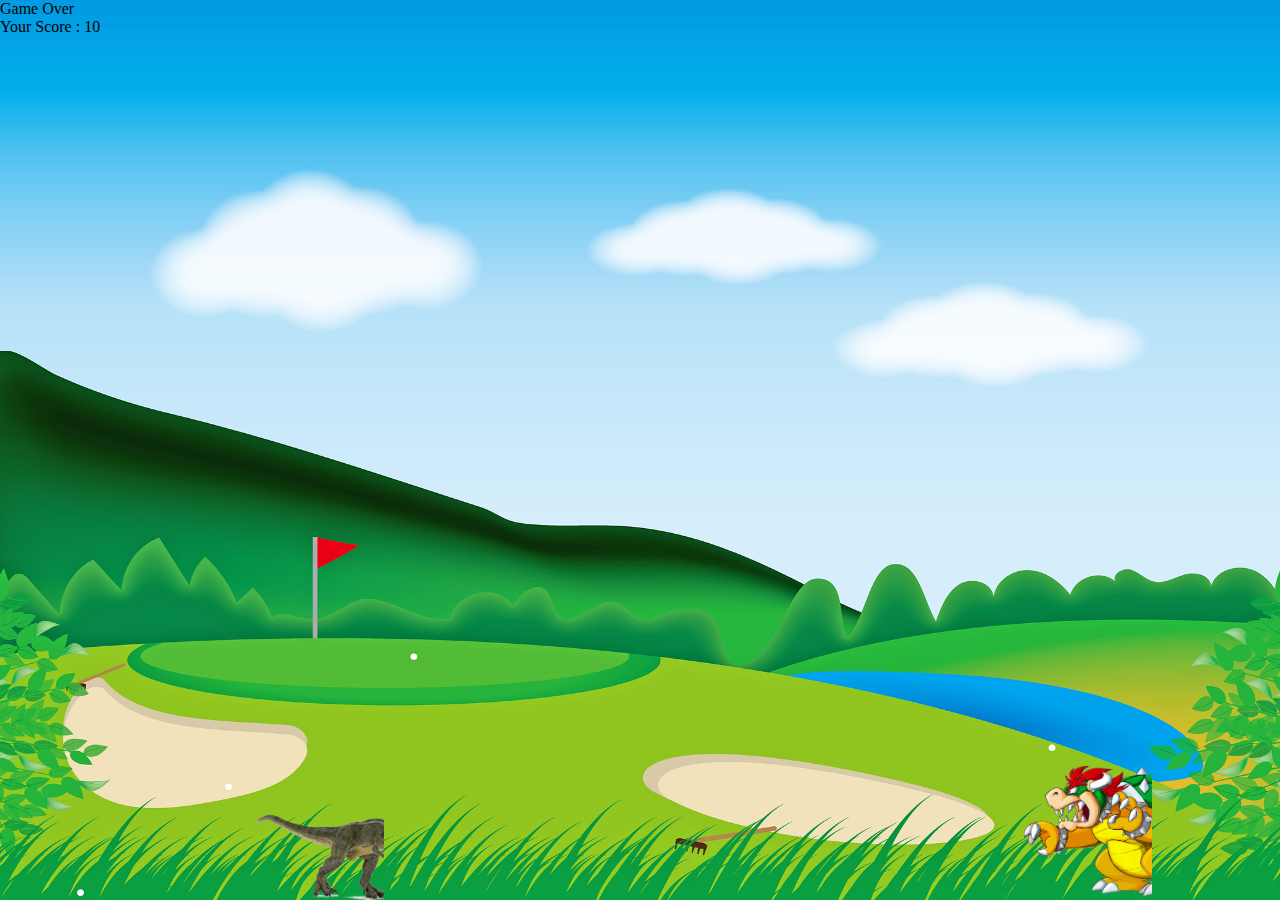
<file: Action Game/index.html>
<!DOCTYPE html>
<html lang="en">
<head>
    <meta charset="UTF-8">
    <meta name="viewport" content="width=device-width, initial-scale=1.0">
    <title>Dragon Game</title>
    <link rel="stylesheet" href="style.css">
    <script src="script.js"></script>
</head>
<body>
    <div class="gameContainer">
        <div class="gameOver">Game Over</div>
        <div class="dino"></div>
        <div id="scoreCont"></div>
        <div class="obstacle obstacleAni"></div>
    </div>
</body>
</html>
</file>
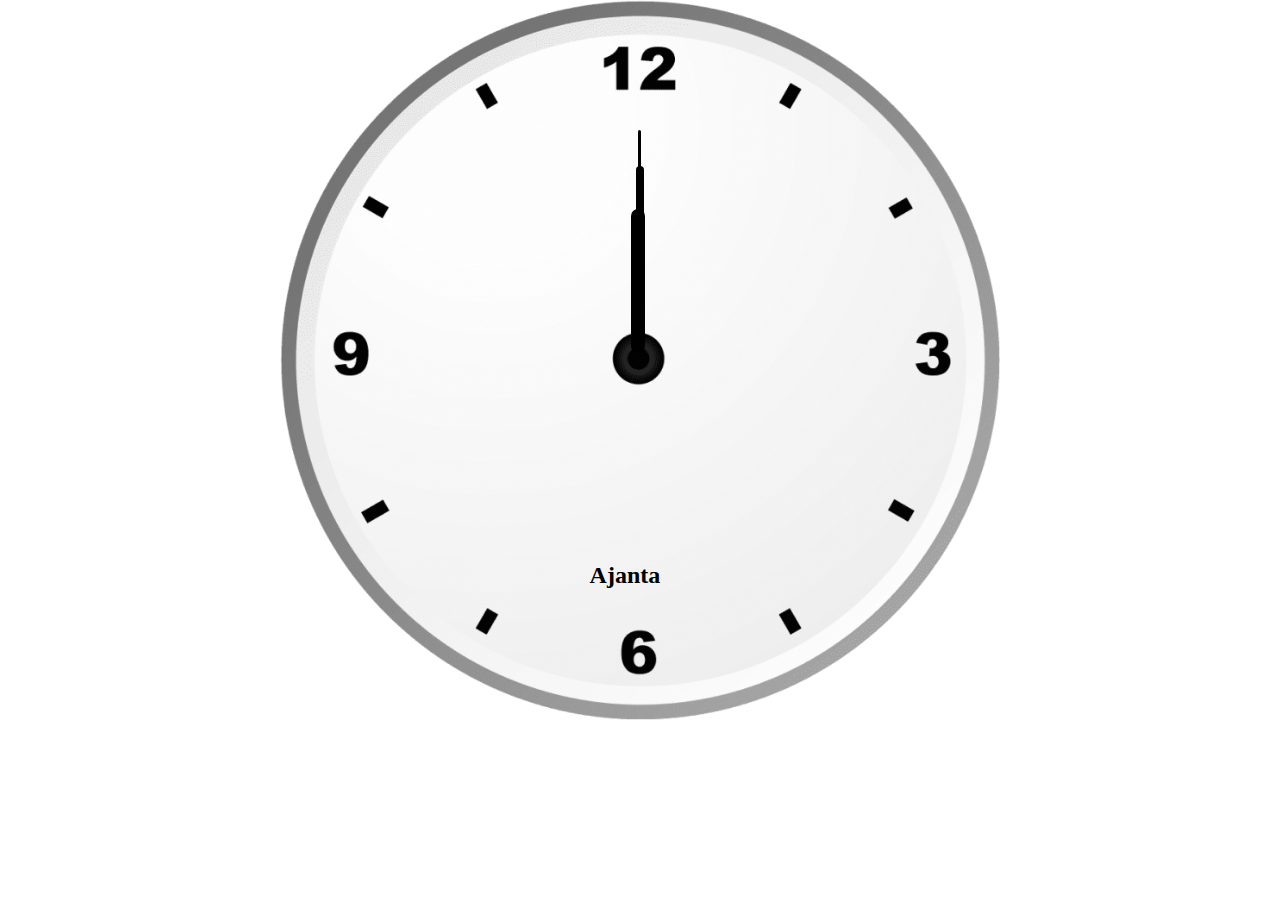
<file: AnalogClock/index.html>
<!DOCTYPE html>
<html lang="en">
<head>
    <meta charset="UTF-8">
    <meta name="viewport" content="width=device-width, initial-scale=1.0">
    <title>Analog Clock</title>
    <link rel="stylesheet" href="index.css">
    <script src="index.js"></script>
</head>
<body>
    <div id="clockContainer">
        <div id="hour"></div>
        <div id="minute"></div>
        <div id="second"></div>
        <div id="text"><b>Ajanta</b></div>
    </div>
</body>
</html>
</file>
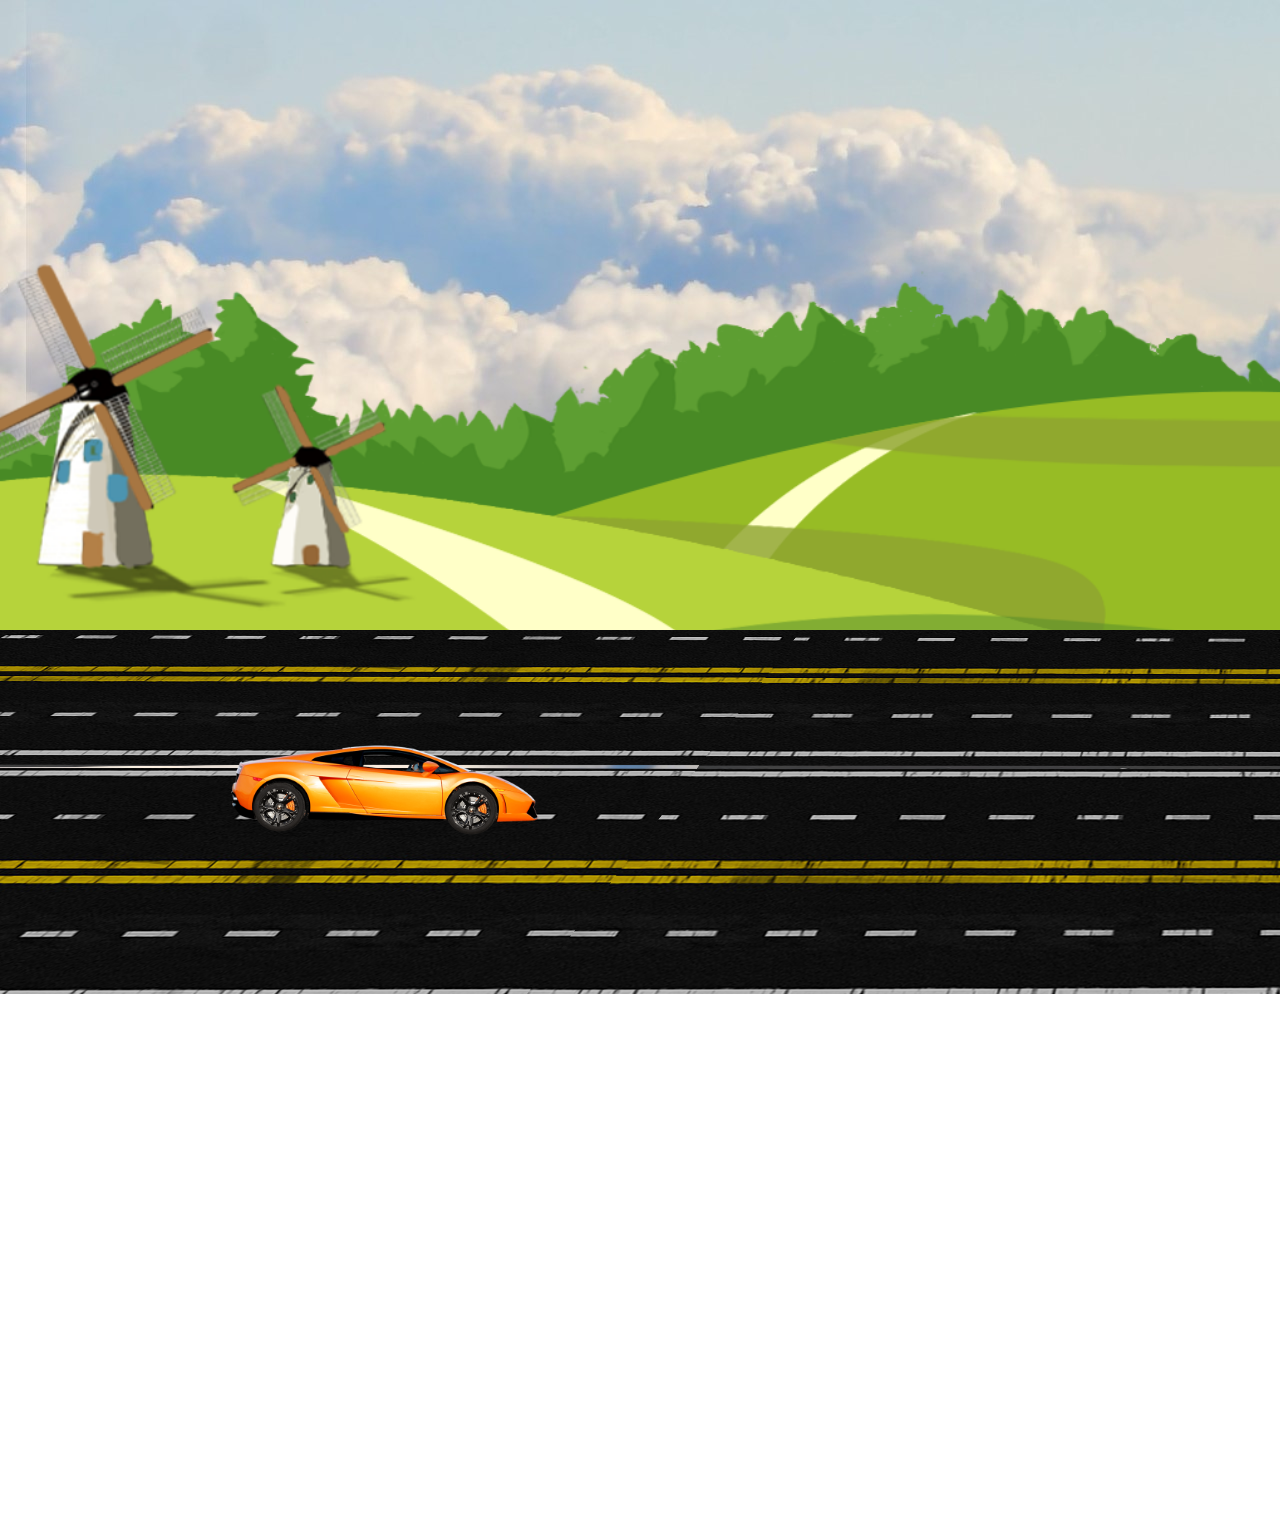
<file: CarAnimation/index.html>
<!DOCTYPE html>
<html lang="en">
<head>
    <meta charset="UTF-8">
    <meta name="viewport" content="width=device-width, initial-scale=1.0">
    <title>Car Animation</title>
    <link rel="stylesheet" href="style.css">
    <script src="script.js"></script>
</head>
<body>
    <div class="container">
        <div class="sky">
            <div class="trees"></div>
            <div class="track"></div>
            <div class="car">
                <div class="wheel1">
                    <img src="car_wheel_left.png">
                </div>
                <div class="wheel2">
                    <img src="car_wheel_left.png">
                </div>
            </div>
        </div>
    </div>
    
</body>
</html>
</file>
<file: Action Game/style.css>
*{
    margin:0;
    padding:0
}
body{
    background-color:red;
    overflow:hidden;
}
.gameContainer{
    background-image:url(bg.png);
    width:100%;
    height:100vh;
    background-size:100% 100vh;
    position:relative;
    background-repeat:no-repeat;
}
.dino{
    background-image:url(dino.png);
    background-repeat:no-repeat;
    height:10%;
    width:10%;
    background-size:cover;
    position:absolute;
    bottom:0;
    left:20%;
}
.obstacle{
    background-image:url(dragon.png);
    background-size:cover;
    height:15%;
    width:10%;
    position:absolute;
    bottom:0;
    right:10%;
}
.gameOver{
    visibility:invisible;
}
.animatedino{
    animation:dino 0.6s linear;
}
.obstacleAni{
    animation:obstacleAni 3s linear infinite;
}
@keyframes dino{
    0%{
        bottom:0;
    }
    50%{
        bottom:30%;
    }
    100%{
        bottom:0%;
    }
}
@keyframes obstacleAni{
    0%{
        left:100vw;
    }
    100%{
        left:-10vw;
    }
}
</file>
<file: AnalogClock/index.css>
*{
    margin:0;
    padding:0;
}
#clockContainer{
    position:relative;
    background-image: url(clock.png);
    height:80vh;
    width:80vh;
    background-repeat: no-repeat;
    background-size:100%;
    margin:auto;
}
#hour{
    width:2%;
    height:20%;
    position:absolute;
    background:black;
    top:29%;
    left:48.7%;
    border-radius:10px;
    transform-origin:bottom;
}
#minute{
    width:1%;
    height:26%;
    position:absolute;
    background:black;
    top:23%;
    left:49.5%;
    border-radius:10px;
    transform-origin:bottom;
}
#second{
    width:0.5%;
    height:31%;
    position:absolute;
    background:black;
    top:18%;
    left:49.7%;
    border-radius:10px;
    transform-origin:bottom;
}
#text{
    width:11%;
    height:8%;
    position:absolute;
    top:78%;
    left:43%;
    font-size:150%;
}
</file>
<file: CarAnimation/style.css>
*{
    margin:0;
    padding:0
}
.container{
    position:absolute;
    width:100%;
    height:100vh;
    background-image: url(background.jpg);
    background-repeat:no-repeat;
}
.trees{
    background-image: url(trees.png);
    height:100vh;
    width:100%;
    background-size:cover;
    position:absolute;
    top:-213px;
}
body{
    overflow:hidden;
}
.track{
    background-image: url(track.png);
    background-repeat: repeat-x;
    height:100%;
    width:800vw;
    position:absolute;
    top:70vh;
    animation: carMove linear 13s infinite;
}
.car{
    background-image: url(car_body.png);
    height:100px;
    width:380px;
    background-size: cover;
    position:absolute;
    bottom:70px;
    left:200px;
    background-repeat:no-repeat;
    animation:shake linear 3s infinite;
}
.wheel1 img{
    width:65px;
    position:absolute;
    top:44px;
    left:47px;
    animation: wheelRotation linear .6s infinite;
}
.wheel2 img{
    width:65px;
    position:absolute;
    top:47px;
    left:239px;
    animation: wheelRotation linear .6s infinite;
}

@keyframes wheelRotation{
    100%{
        transform:rotate(360deg)
    }
}

@keyframes carMove{
    100%{
        transform:translateX(-500vw)
    }
}
@keyframes shake{
    0%{
        transform:translateY(-5px)
    }
    50%{
        transform:translateY(5px)
    }
    100%{
        transform:translateY(-5px)
    }
}
</file>
